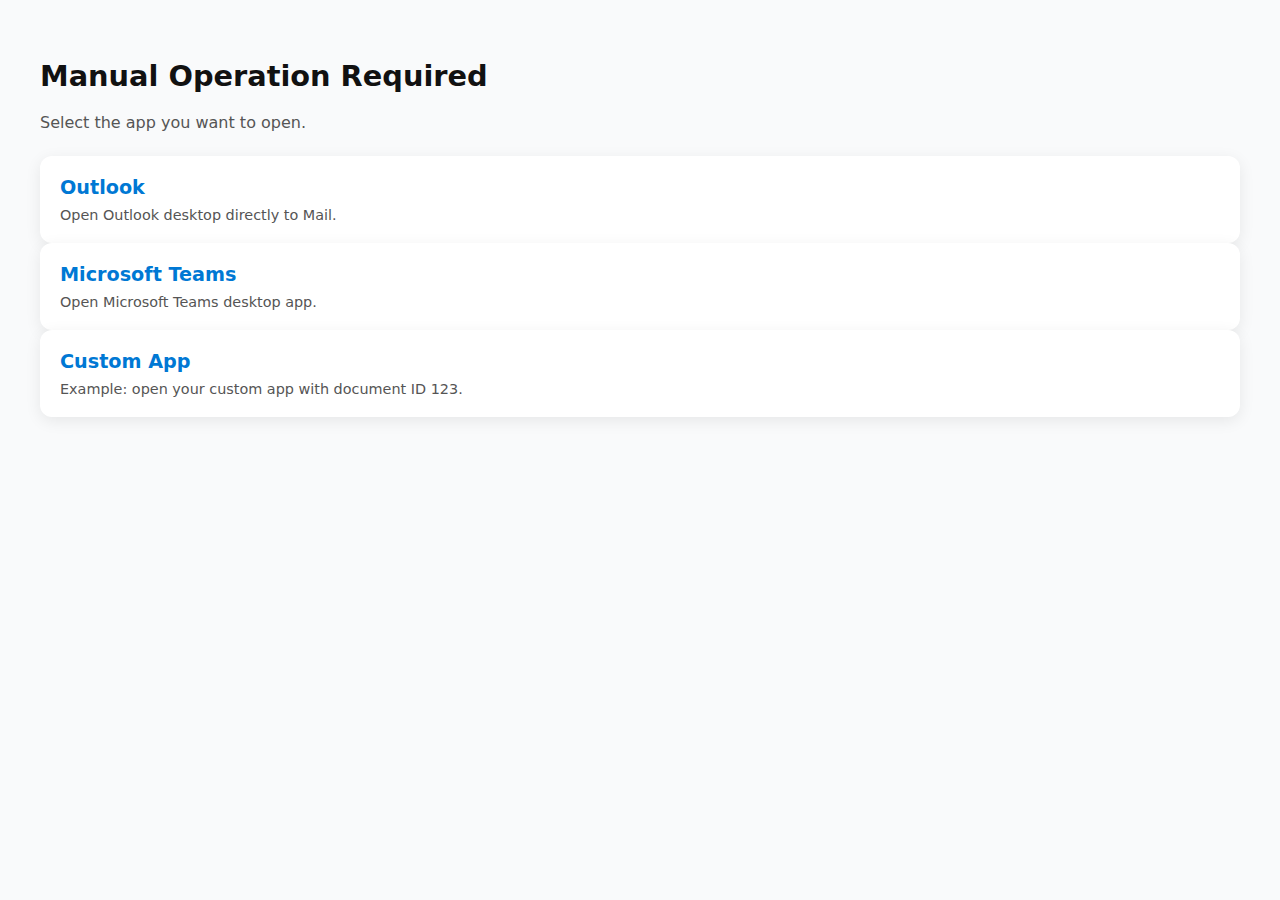
<file: index.html>
<!doctype html>
<html lang="en">
<head>
<meta charset="utf-8" />
<title>Desktop App Launchers</title>
<style>
body { font-family: system-ui, sans-serif; margin:0; padding:40px; background:#f9fafb; color:#111; }
h1 { font-size:1.8rem; margin-bottom:20px; }
p { color:#555; margin-bottom:24px; }
.grid { display:grid; grid-template-columns:repeat(auto-fill,minmax(260px,1fr)); gap:20px; }
a.card { display:block; background:white; border-radius:12px; padding:20px; text-decoration:none; color:inherit; box-shadow:0 4px 16px rgba(0,0,0,.08); transition:transform .12s ease, box-shadow .12s ease; }
a.card:hover { transform:translateY(-2px); box-shadow:0 8px 20px rgba(0,0,0,.12); }
a.card h2 { margin:0 0 8px; font-size:1.2rem; color:#0078d4; }
a.card p { margin:0; font-size:.9rem; color:#555; }
</style>
</head>
<body>
<h1>Manual Operation Required</h1>
<p>Select the app you want to open.</p>

<a class="card" href="Lunchoutlook.html?scheme=outlook&path=mail&web=https%3A%2F%2Foutlook.office.com%2Fmail">
<h2>Outlook</h2>
<p>Open Outlook desktop directly to Mail.</p>
</a>

<a class="card" href="Lunchmsteams.html?scheme=msteams&path=chat/0/0">
  <h2>Microsoft Teams</h2>
  <p>Open Microsoft Teams desktop app.</p>
</a>


<a class="card" href="launcher.html?scheme=myapp&path=open&payload=doc%3D123&web=https%3A%2F%2Fcontoso.sharepoint.com%2Fsites%2FDocs%2FDocLib%2F123">
<h2>Custom App</h2>
<p>Example: open your custom app with document ID 123.</p>
</a>
</div>
</body>

</html>
</file>
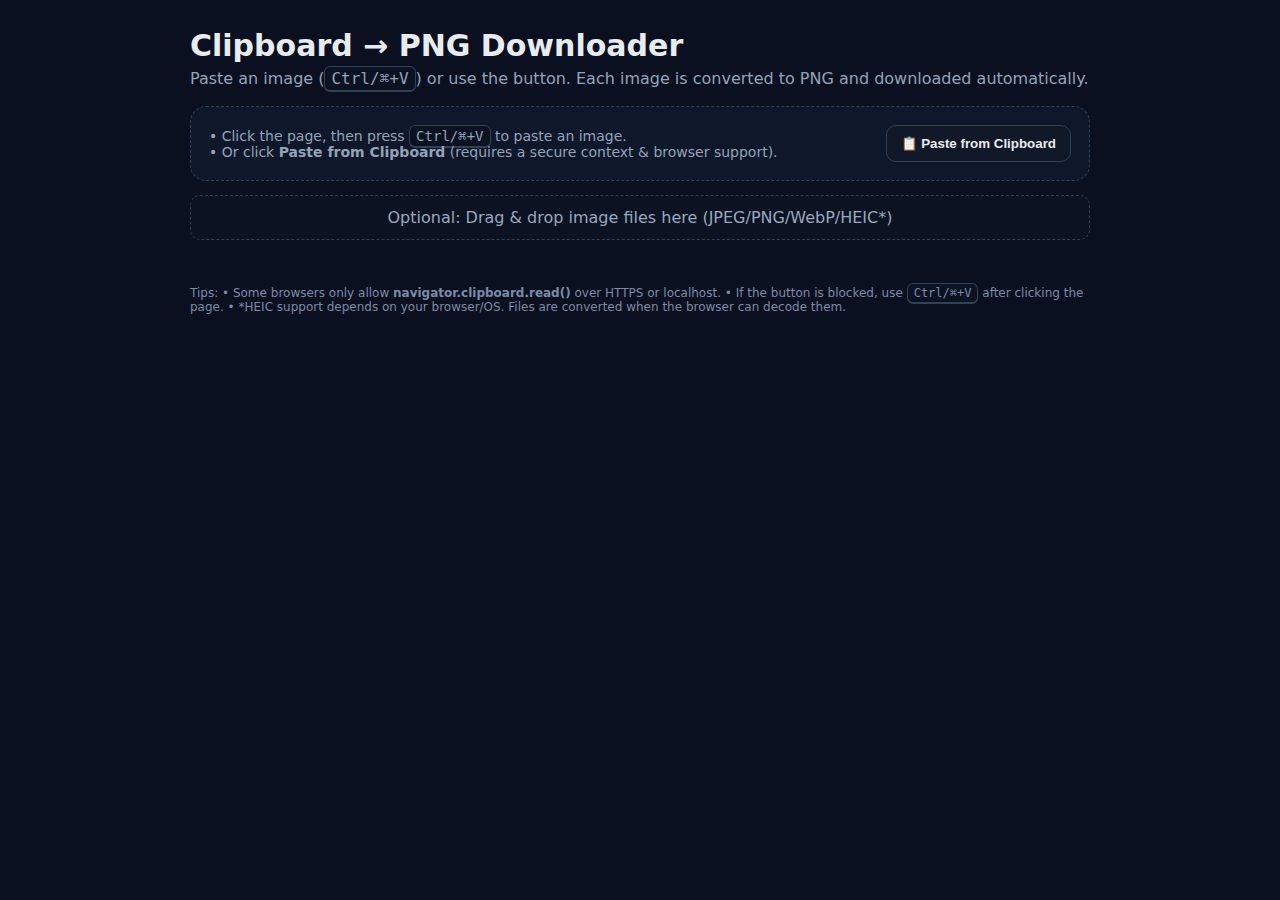
<file: ClipboardimageConverter.html>
<!doctype html>
<html lang="en">
<head>
  <meta charset="utf-8" />
  <title>Clipboard → PNG Downloader</title>
  <meta name="viewport" content="width=device-width, initial-scale=1" />
  <style>
    :root { --bg:#0b1020; --fg:#e8ecf1; --muted:#94a3b8; --accent:#60a5fa; }
    html,body { margin:0; height:100%; font-family: ui-sans-serif,system-ui,Segoe UI,Roboto,Arial; background:var(--bg); color:var(--fg); }
    .wrap { max-width:900px; margin:0 auto; padding:28px 16px 48px; }
    h1 { margin:0 0 6px; font-size: clamp(22px, 3vw, 30px); }
    p.lead { margin:4px 0 18px; color:var(--muted); }
    .panel {
      border:1px dashed #334155; border-radius:16px; padding:18px; background:#0f172a;
      display:flex; gap:14px; align-items:center; justify-content:space-between; flex-wrap:wrap;
    }
    .hint { font-size:14px; color:var(--muted); }
    .btn {
      border:1px solid #334155; background:#111827; color:var(--fg);
      padding:10px 14px; border-radius:10px; cursor:pointer; font-weight:600;
    }
    .btn:hover { border-color:#475569; }
    .previews { margin-top:18px; display:grid; grid-template-columns: repeat(auto-fill, minmax(220px, 1fr)); gap:14px; }
    .card { background:#0b1222; border:1px solid #1f2a44; border-radius:14px; padding:12px; }
    .thumb { width:100%; aspect-ratio: 4 / 3; object-fit:contain; background:#0a0f1d; border-radius:10px; }
    .meta { display:flex; align-items:center; justify-content:space-between; margin-top:8px; font-size:12px; color:var(--muted);}
    .dl {
      margin-top:8px; width:100%; padding:8px 10px; border-radius:8px; border:1px solid #334155; background:#101827; color:var(--fg); cursor:pointer; font-weight:600;
    }
    .dl:hover { border-color:#475569; }
    .drop {
      margin-top:14px; padding:12px; border-radius:10px; border:1px dashed #334155; color:#9aa7bd; text-align:center; background:#0b1222;
    }
    .kbd { padding:2px 6px; border:1px solid #334155; border-bottom-width:2px; border-radius:6px; background:#0b1222; font-family:ui-monospace, SFMono-Regular, Menlo, Consolas, monospace; }
    footer { margin-top:28px; font-size:12px; color:#7b8aa6; }
  </style>
</head>
<body>
  <div class="wrap">
    <h1>Clipboard → PNG Downloader</h1>
    <p class="lead">Paste an image (<span class="kbd">Ctrl/⌘+V</span>) or use the button. Each image is converted to PNG and downloaded automatically.</p>

    <div class="panel">
      <div class="hint">
        <div>• Click the page, then press <span class="kbd">Ctrl/⌘+V</span> to paste an image.</div>
        <div>• Or click <b>Paste from Clipboard</b> (requires a secure context &amp; browser support).</div>
      </div>
      <button class="btn" id="pasteBtn">📋 Paste from Clipboard</button>
    </div>

    <div id="drop" class="drop">Optional: Drag & drop image files here (JPEG/PNG/WebP/HEIC*)</div>

    <div id="previews" class="previews" aria-live="polite"></div>

    <footer>
      Tips:
      • Some browsers only allow <b>navigator.clipboard.read()</b> over HTTPS or localhost.
      • If the button is blocked, use <span class="kbd">Ctrl/⌘+V</span> after clicking the page.
      • *HEIC support depends on your browser/OS. Files are converted when the browser can decode them.
    </footer>
  </div>

  <script>
    // Utility: timestamp-based filename
    function tsName(index = 1) {
      const d = new Date();
      const pad = (n, s=2) => String(n).padStart(s,'0');
      const name = `clipboard-${d.getFullYear()}${pad(d.getMonth()+1)}${pad(d.getDate())}-${pad(d.getHours())}${pad(d.getMinutes())}${pad(d.getSeconds())}-${index}.png`;
      return name;
    }

    // Convert a Blob image to PNG Blob via canvas
    async function convertToPngBlob(imageBlob) {
      // Prefer ImageBitmap for performance if available
      let bmp;
      try {
        bmp = await createImageBitmap(imageBlob);
      } catch {
        // Fallback to HTMLImageElement
        const url = URL.createObjectURL(imageBlob);
        try {
          const img = await new Promise((res, rej) => {
            const el = new Image();
            el.onload = () => res(el);
            el.onerror = rej;
            el.src = url;
          });
          // draw via canvas
          const canvas = document.createElement('canvas');
          canvas.width = img.naturalWidth || img.width;
          canvas.height = img.naturalHeight || img.height;
          const ctx = canvas.getContext('2d');
          ctx.drawImage(img, 0, 0);
          return await new Promise(resolve => canvas.toBlob(resolve, 'image/png'));
        } finally {
          URL.revokeObjectURL(url);
        }
      }

      // draw ImageBitmap to canvas
      const canvas = document.createElement('canvas');
      canvas.width = bmp.width;
      canvas.height = bmp.height;
      const ctx = canvas.getContext('2d');
      ctx.drawImage(bmp, 0, 0);
      return await new Promise(resolve => canvas.toBlob(resolve, 'image/png'));
    }

    // Trigger download from a Blob
    function downloadBlob(blob, filename) {
      const url = URL.createObjectURL(blob);
      const a = document.createElement('a');
      a.href = url;
      a.download = filename;
      document.body.appendChild(a);
      a.click();
      a.remove();
      URL.revokeObjectURL(url);
    }

    // Create a preview card
    async function makePreviewCard(srcBlob, index) {
      const url = URL.createObjectURL(srcBlob);
      const card = document.createElement('div');
      card.className = 'card';

      const img = document.createElement('img');
      img.className = 'thumb';
      img.src = url;
      img.alt = 'Pasted image preview';

      const meta = document.createElement('div');
      meta.className = 'meta';

      const sizeKB = (srcBlob.size / 1024).toFixed(1);
      const left = document.createElement('div');
      left.textContent = `${srcBlob.type || 'image'} • ${sizeKB} KB`;

      const right = document.createElement('div');
      right.textContent = `#${index}`;

      meta.append(left, right);

      const btn = document.createElement('button');
      btn.className = 'dl';
      const fname = tsName(index);
      btn.textContent = `⬇ Download as ${fname}`;
      btn.addEventListener('click', async () => {
        const png = await convertToPngBlob(srcBlob);
        downloadBlob(png, fname);
      });

      card.append(img, meta, btn);
      card.addEventListener('transitionend', () => URL.revokeObjectURL(url), { once: true });

      return card;
    }

    // Process blobs → preview + auto-download
    async function processImageBlobs(blobs) {
      const container = document.getElementById('previews');
      let i = 1;
      for (const blob of blobs) {
        const card = await makePreviewCard(blob, i);
        container.prepend(card);
        // Auto-download PNG immediately
        const png = await convertToPngBlob(blob);
        downloadBlob(png, tsName(i));
        i++;
      }
    }

    // Handle paste event (Ctrl/⌘+V)
    window.addEventListener('paste', async (e) => {
      const items = e.clipboardData?.items || [];
      const images = [];
      for (const it of items) {
        if (it.type && it.type.startsWith('image/')) {
          const blob = it.getAsFile();
          if (blob) images.push(blob);
        }
      }
      if (images.length) {
        e.preventDefault(); // avoid pasting into focused inputs
        await processImageBlobs(images);
      }
    });

    // Button: navigator.clipboard.read()
    document.getElementById('pasteBtn').addEventListener('click', async () => {
      if (!('clipboard' in navigator) || !('read' in navigator.clipboard)) {
        alert('Your browser blocks programmatic clipboard read. Try pressing Ctrl/⌘+V after clicking the page.');
        return;
      }
      try {
        const items = await navigator.clipboard.read();
        const images = [];
        for (const item of items) {
          const type = item.types.find(t => t.startsWith('image/'));
          if (type) {
            const blob = await item.getType(type);
            images.push(blob);
          }
        }
        if (images.length) {
          await processImageBlobs(images);
        } else {
          alert('No image found in clipboard. Copy an image first, then try again.');
        }
      } catch (err) {
        console.error(err);
        alert('Could not read from clipboard. This usually requires HTTPS and a user gesture.');
      }
    });

    // Optional: drag & drop image files
    const drop = document.getElementById('drop');
    ;['dragenter','dragover','dragleave','drop'].forEach(ev => {
      drop.addEventListener(ev, e => { e.preventDefault(); e.stopPropagation(); }, false);
    });
    drop.addEventListener('dragover', () => drop.style.borderColor = '#475569');
    drop.addEventListener('dragleave', () => drop.style.borderColor = '#334155');
    drop.addEventListener('drop', async (e) => {
      drop.style.borderColor = '#334155';
      const files = [...(e.dataTransfer?.files || [])].filter(f => f.type.startsWith('image/'));
      if (files.length) await processImageBlobs(files);
    });
  </script>
</body>
</html>
</file>
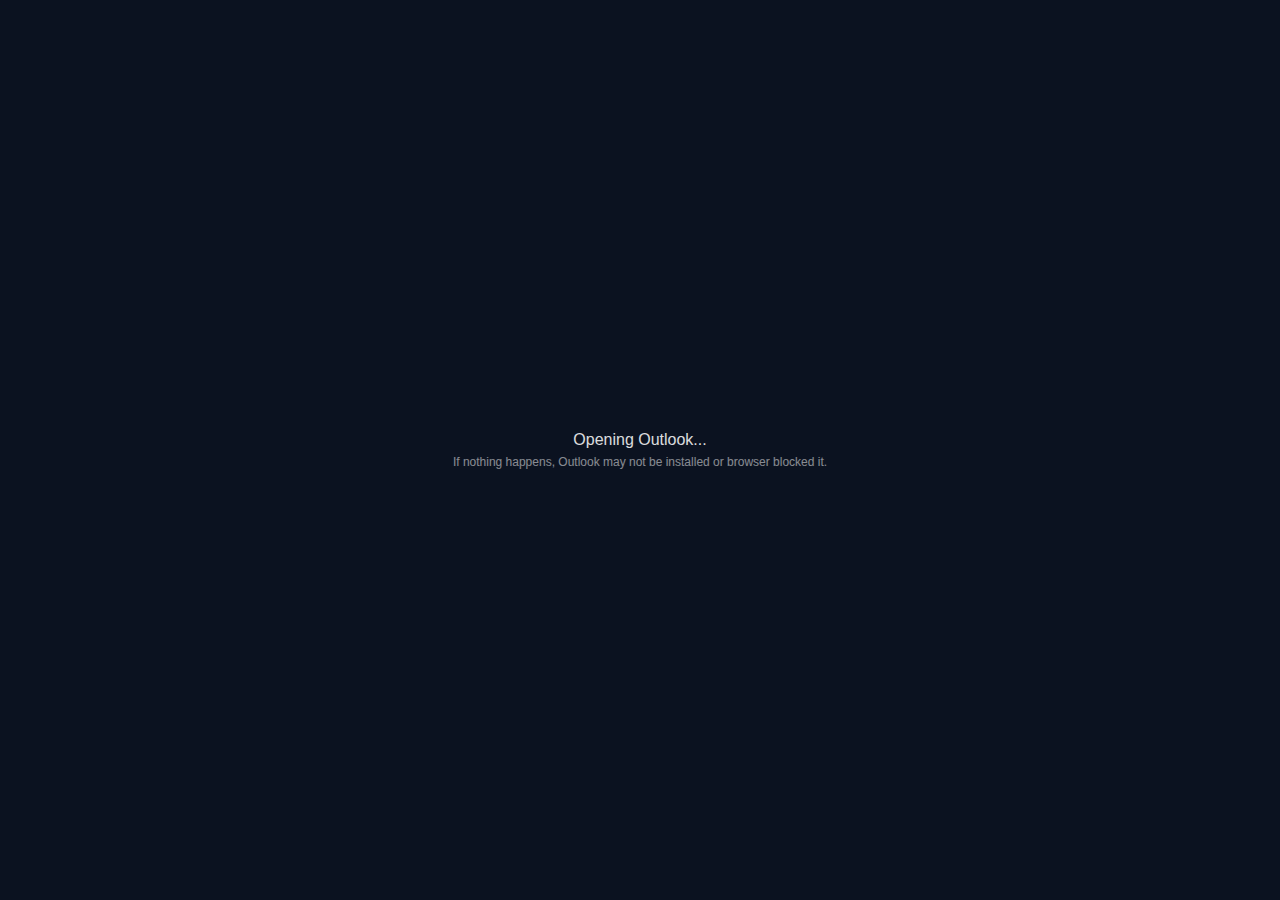
<file: Lunchoutlookv2.html>
<!DOCTYPE html>
<html lang="en">
<head>
<meta charset="utf-8" />
<title>Launching Outlook…</title>
<meta name="viewport" content="width=device-width, initial-scale=1" />

<style>
  body {
    margin: 0;
    height: 100vh;
    display: flex;
    justify-content: center;
    align-items: center;
    font-family: "Segoe UI", sans-serif;
    background: #0b1220;
    color: #fff;
  }
  .box {
    text-align: center;
    opacity: 0.85;
  }
</style>
</head>

<body>
  <div class="box">
    <div>Opening Outlook...</div>
    <div style="font-size:12px;opacity:.6;margin-top:6px;">
      If nothing happens, Outlook may not be installed or browser blocked it.
    </div>
  </div>

<script>
  function openOutlook() {
    const ua = navigator.userAgent.toLowerCase();

    // Detect OS
    const isMac = ua.includes("mac");
    const isWindows = ua.includes("win");

    try {
      if (isWindows) {
        // New Outlook Windows
        window.location.href = "ms-outlook://";
      } else if (isMac) {
        // Mac Outlook
        window.location.href = "ms-outlook://"; 
        // fallback mac protocol (บางเครื่องใช้ตัวนี้)
        setTimeout(() => {
          window.location.href = "outlook://";
        }, 200);
      } else {
        // Other OS → do nothing
        console.log("Unsupported OS");
      }
    } catch (e) {
      console.log("Launch failed", e);
    }
  }

  // 🔥 Run immediately when page loads
  window.onload = function () {
    openOutlook();
  };
</script>

</body>
</html>
</file>
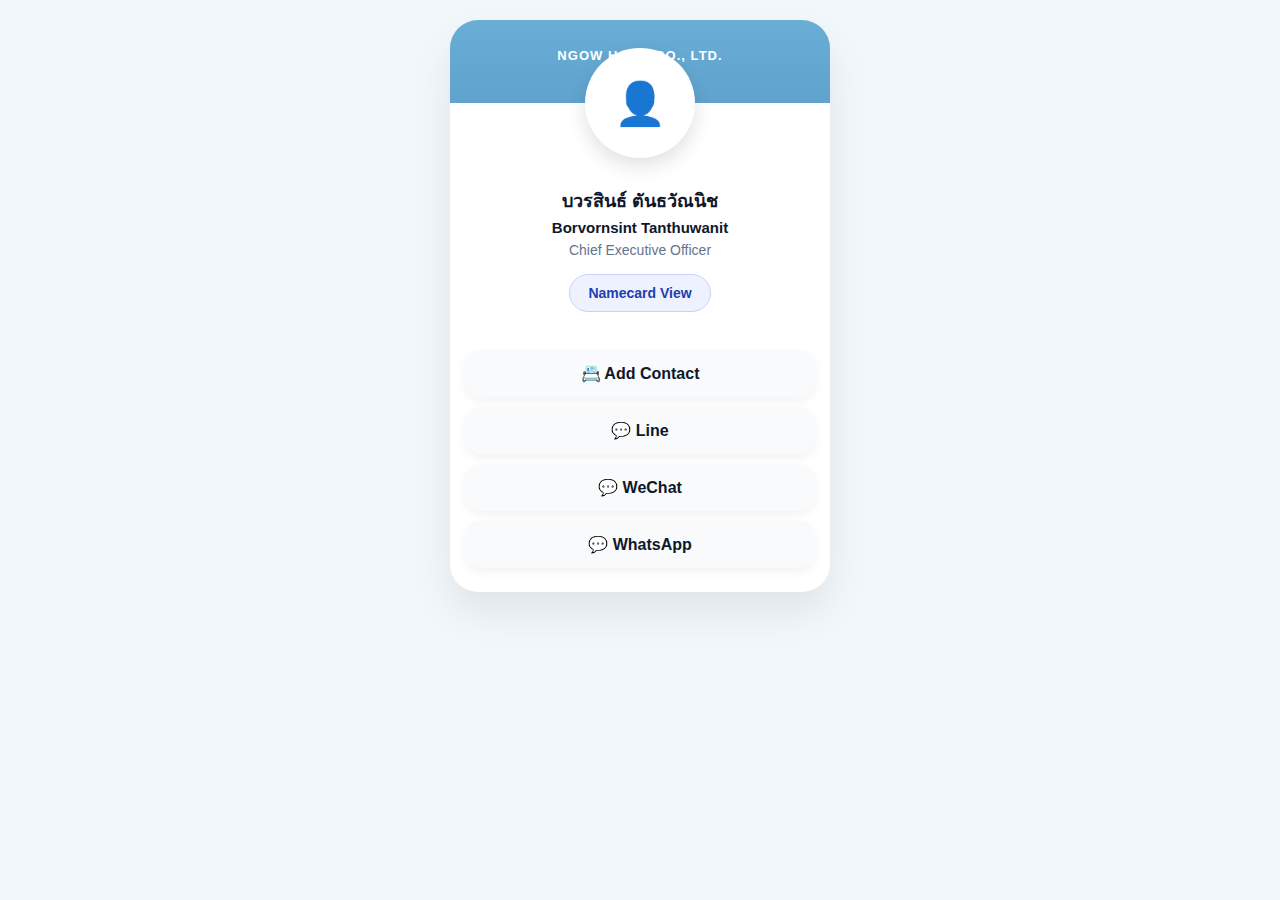
<file: namecardexam.html>
<!doctype html>
<html lang="en">
<head>
<meta charset="utf-8">
<meta name="viewport" content="width=device-width, initial-scale=1">

<title>NGOW HOCK – Name Card</title>

<style>
  :root {
    --bg: #f2f7fb;
    --card: #ffffff;
    --primary: #3a7bd5;
    --text: #0f172a;
    --muted: #64748b;
    --radius: 18px;
  }

  * { box-sizing: border-box; }

  body {
    margin: 0;
    font-family: -apple-system, BlinkMacSystemFont,
                 "Segoe UI", Roboto, Arial, sans-serif;
    background: var(--bg);
    display: flex;
    justify-content: center;
    padding: 20px;
    color: var(--text);
  }

  .card {
    width: 100%;
    max-width: 380px;
    background: var(--card);
    border-radius: 28px;
    box-shadow: 0 20px 40px rgba(0,0,0,.08);
    overflow: hidden;
  }

  .header {
    background: linear-gradient(180deg, #6aaed6, #5fa3ce);
    padding: 28px 20px 40px;
    text-align: center;
  }

  .logo {
    font-weight: 700;
    letter-spacing: .08em;
    color: #fff;
    font-size: 13px;
  }

  .avatar {
    width: 110px;
    height: 110px;
    border-radius: 50%;
    background: #fff;
    margin: -55px auto 12px;
    display: flex;
    align-items: center;
    justify-content: center;
    font-size: 42px;
    color: var(--primary);
    box-shadow: 0 8px 20px rgba(0,0,0,.12);
  }

  .content {
    padding: 16px 20px 24px;
    text-align: center;
  }

  .name-th {
    font-size: 18px;
    font-weight: 700;
  }

  .name-en {
    font-size: 15px;
    font-weight: 600;
    margin-top: 4px;
  }

  .role {
    margin-top: 6px;
    font-size: 14px;
    color: var(--muted);
  }

  .btn {
    margin: 16px auto 0;
    padding: 10px 18px;
    border-radius: 999px;
    border: 1px solid #c7d2fe;
    background: #eef2ff;
    font-weight: 600;
    font-size: 14px;
    color: #1e40af;
    display: inline-block;
    text-decoration: none;
  }

  .list {
    padding: 14px;
  }

  .item {
    display: flex;
    align-items: center;
    justify-content: center;
    gap: 10px;
    padding: 14px;
    border-radius: var(--radius);
    background: #f8fafc;
    margin-bottom: 10px;
    font-weight: 600;
    text-decoration: none;
    color: var(--text);
    box-shadow: 0 4px 10px rgba(0,0,0,.05);
  }

  .item:active {
    transform: scale(.98);
  }
</style>
</head>

<body>
  <div class="card">

    <div class="header">
      <div class="logo">NGOW HOCK CO., LTD.</div>
    </div>

    <div class="avatar">👤</div>

    <div class="content">
      <div class="name-th">บวรสินธ์ ตันธวัณนิช</div>
      <div class="name-en">Borvornsint Tanthuwanit</div>
      <div class="role">Chief Executive Officer</div>

      <a class="btn" href="#">Namecard View</a>
    </div>

    <div class="list">
      <a class="item" href="#">📇 Add Contact</a>
      <a class="item" href="#">💬 Line</a>
      <a class="item" href="#">💬 WeChat</a>
      <a class="item" href="#">💬 WhatsApp</a>
    </div>

  </div>
</body>
</html>
</file>
